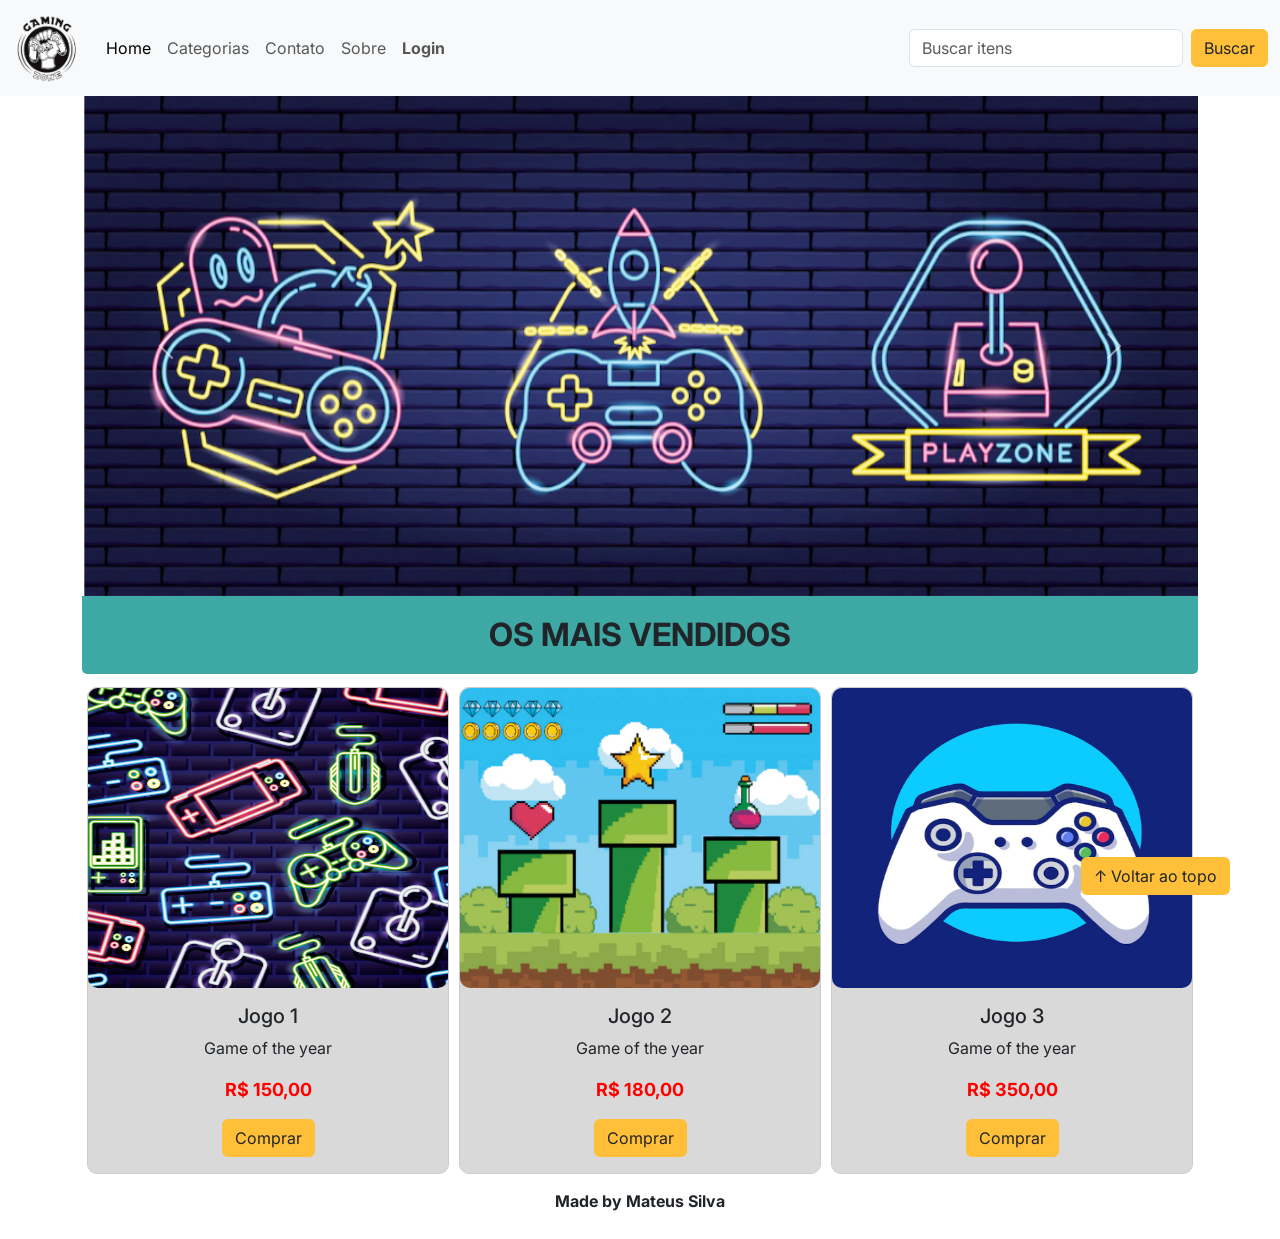
<file: index.html>
<!DOCTYPE html>
<html lang="pt-br">
<head>
  <meta charset="UTF-8">
  <meta http-equiv="X-UA-Compatible" content="IE=edge">
  <meta name="viewport" content="width=device-width, initial-scale=1.0">
  <title>Mateus Silva Games</title>

  <link href="https://cdn.jsdelivr.net/npm/bootstrap@5.2.2/dist/css/bootstrap.min.css" rel="stylesheet"
    integrity="sha384-Zenh87qX5JnK2Jl0vWa8Ck2rdkQ2Bzep5IDxbcnCeuOxjzrPF/et3URy9Bv1WTRi" crossorigin="anonymous">
  <link rel="preconnect" href="https://fonts.googleapis.com">
  <link rel="preconnect" href="https://fonts.gstatic.com" crossorigin>
  <link href="https://fonts.googleapis.com/css2?family=Inter:wght@100..900&display=swap" rel="stylesheet">
  <link rel="stylesheet" href="css/estilo.css">
</head>

<body>
  <header>
    <nav class="navbar navbar-expand-lg bg-body-tertiary ">
      <div class="container-fluid">
        <a class="navbar-brand" href="index.html"><img src="./img/logo.png"></a>
        <button class="navbar-toggler" type="button" data-bs-toggle="collapse" data-bs-target="#navbarSupportedContent" aria-controls="navbarSupportedContent" aria-expanded="false" aria-label="Toggle navigation">
          <span class="navbar-toggler-icon"></span>
        </button>
        <div class="collapse navbar-collapse" id="navbarSupportedContent">
          <ul class="navbar-nav me-auto mb-2 mb-lg-0">
            <li class="nav-item">
              <a class="nav-link active" aria-current="page" href="#">Home</a>
            </li>
            <li class="nav-item">
              <a class="nav-link" href="#">Categorias</a>
            </li>
            <li class="nav-item">
              <a class="nav-link" href="#">Contato</a>
            </li>
            <li class="nav-item">
              <a class="nav-link" href="#">Sobre</a>
            </li>
            <li class="nav-item">
              <a class="nav-link" href="login.html"><strong>Login</strong></a>
            </li>
          </ul>
          <form class="d-flex" role="search">
            <input class="form-control me-2" type="search" placeholder="Buscar itens" aria-label="Search">
            <button class="btn custom-btn" type="submit">Buscar</button>
          </form>
        </div>
      </div>
    </nav>
  </header>

  <main>
    <section id="section-banners" class="container">
      <div id="carouselExample" class="carousel slide">
        <div class="carousel-inner">
          <div class="carousel-item active">
            <img src="./img/banner1.PNG" class="d-block w-100" alt="...">
          </div>
          <div class="carousel-item">
            <img src="./img/banner2.PNG" class="d-block w-100" alt="...">
          </div>
          <div class="carousel-item">
            <img src="./img/banner3.PNG" class="d-block w-100" alt="...">
          </div>
        </div>
        <button class="carousel-control-prev" type="button" data-bs-target="#carouselExample" data-bs-slide="prev">
          <span class="carousel-control-prev-icon" aria-hidden="true"></span>
          <span class="visually-hidden">Previous</span>
        </button>
        <button class="carousel-control-next" type="button" data-bs-target="#carouselExample" data-bs-slide="next">
          <span class="carousel-control-next-icon" aria-hidden="true"></span>
          <span class="visually-hidden">Next</span>
        </button>
      </div>
    </section>

    <section id="section-vendidos" class="container">
      <div id="best-title">
        <h2>OS MAIS VENDIDOS</h2>
      </div>
      <div class="card-group">
        <div class="card" style="width: 18rem;">
          <img src="img/jogo1.PNG" class="card-img-top" alt="...">
          <div class="card-body">
            <h5 class="card-title">Jogo 1</h5>
            <p class="card-text">Game of the year</p>
            <p class="preco">R$ 150,00</p>
            <a href="#" class="btn custom-btn">Comprar</a>
          </div>
        </div>
        <div class="card" style="width: 18rem;">
          <img src="img/jogo2.PNG" class="card-img-top" alt="...">
          <div class="card-body">
            <h5 class="card-title">Jogo 2</h5>
            <p class="card-text">Game of the year</p>
            <p class="preco">R$ 180,00</p>
            <a href="#" class="btn custom-btn">Comprar</a>
          </div>
        </div>
        <div class="card" style="width: 18rem;">
          <img src="img/jogo3.PNG" class="card-img-top" alt="...">
          <div class="card-body">
            <h5 class="card-title">Jogo 3</h5>
            <p class="card-text">Game of the year</p>
            <p class="preco">R$ 350,00</p>
            <a href="#" class="btn custom-btn">Comprar</a>
          </div>
        </div>
      </div>
    </section>
  </main>

  <footer>
    <p>Made by Mateus Silva</p>
  </footer>

  <button id="voltar-topo" type="button" class="btn custom-btn" onclick="topo()">&uarr; Voltar ao topo</button>

  <script src="js/script.js"></script>
  <script src="https://cdn.jsdelivr.net/npm/bootstrap@5.2.2/dist/js/bootstrap.bundle.min.js"
    integrity="sha384-OERcA2EqjJCMA+/3y+gxIOqMEjwtxJY7qPCqsdltbNJuaOe923+mo//f6V8Qbsw3"
    crossorigin="anonymous"></script>
</body>
</html>
</file>
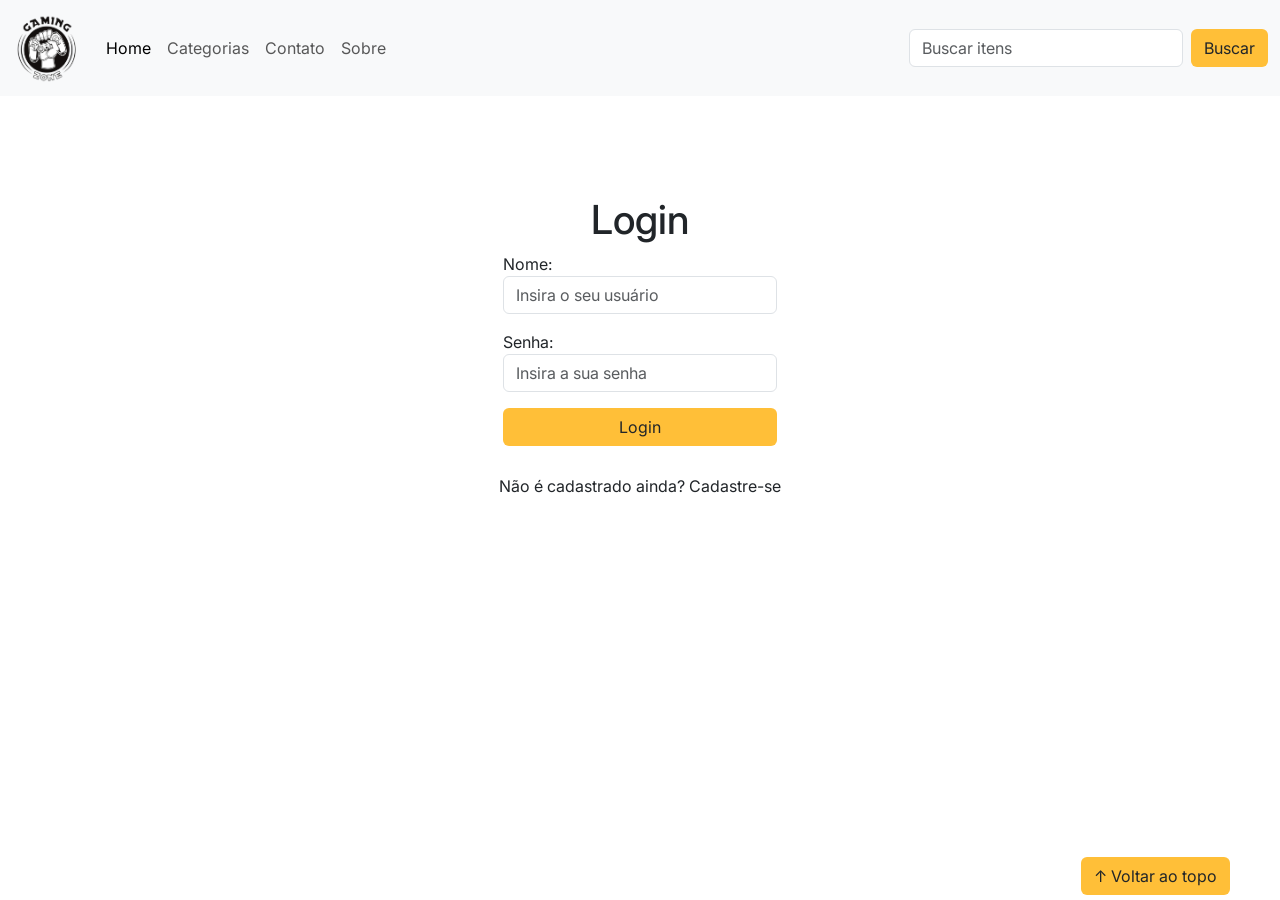
<file: login.html>
<!DOCTYPE html>
<html lang="pt-br">
  <head>
    <meta charset="UTF-8" />
    <meta http-equiv="X-UA-Compatible" content="IE=edge" />
    <meta name="viewport" content="width=device-width, initial-scale=1.0" />
    <title>Mias Games - login</title>
    <link
      href="https://cdn.jsdelivr.net/npm/bootstrap@5.2.2/dist/css/bootstrap.min.css"
      rel="stylesheet"
      integrity="sha384-Zenh87qX5JnK2Jl0vWa8Ck2rdkQ2Bzep5IDxbcnCeuOxjzrPF/et3URy9Bv1WTRi"
      crossorigin="anonymous"
    />
    <link rel="preconnect" href="https://fonts.googleapis.com" />
    <link rel="preconnect" href="https://fonts.gstatic.com" crossorigin />
    <link
      href="https://fonts.googleapis.com/css2?family=Inter:wght@100..900&display=swap"
      rel="stylesheet"
    />
    <link rel="stylesheet" href="css/estilo.css" />
  </head>

  <body>
    <header>
      <nav class="navbar navbar-expand-lg bg-body-tertiary">
        <div class="container-fluid">
          <a class="navbar-brand" href="index.html"
            ><img src="./img/logo.png"
          /></a>
          <button
            class="navbar-toggler"
            type="button"
            data-bs-toggle="collapse"
            data-bs-target="#navbarSupportedContent"
            aria-controls="navbarSupportedContent"
            aria-expanded="false"
            aria-label="Toggle navigation"
          >
            <span class="navbar-toggler-icon"></span>
          </button>
          <div class="collapse navbar-collapse" id="navbarSupportedContent">
            <ul class="navbar-nav me-auto mb-2 mb-lg-0">
              <li class="nav-item">
                <a class="nav-link active" aria-current="page" href="#">Home</a>
              </li>
              <li class="nav-item">
                <a class="nav-link" href="#">Categorias</a>
              </li>
              <li class="nav-item">
                <a class="nav-link" href="#">Contato</a>
              </li>
              <li class="nav-item">
                <a class="nav-link" href="#">Sobre</a>
              </li>
            </ul>
            <form class="d-flex" role="search">
              <input
                class="form-control me-2"
                type="search"
                placeholder="Buscar itens"
                aria-label="Search"
              />
              <button class="btn custom-btn" type="submit">
                Buscar
              </button>
            </form>
          </div>
        </div>
      </nav>
    </header>

    <main>
      <section id="section-login">
        <h1>Login</h1>
        <div class="d-flex justify-content-center">
          <form method="post" action="" id="login">
            <p>
              <label for="usuario">Nome: </label>
              <input
                id="usuario"
                name="usuario"
                required="required"
                type="text"
                placeholder="Insira o seu usuário"
                class="form-control"
              />
            </p>
            <p>
              <label for="senha">Senha: </label>
              <input
                id="senha"
                name="senha"
                required="required"
                type="password"
                placeholder="Insira a sua senha"
                class="form-control"
              />
            </p>
            <p>
              <input
                type="button"
                value="Login"
                class="btn custom-btn"
                id="bt-login"
                onclick="login()"
              />
            </p>
          </form>
        </div>
      </section>

      <section id="section-cadastro">
        <div id="botao-cadastrar">
          <button type="button" class="btn">
            Não é cadastrado ainda? Cadastre-se
          </button>
        </div>
        <div id="form-cadastrar">
          <h1>Criar minha conta</h1>
          <p>Informe os seus dados abaixo para criar sua conta.</p>

          <div class="d-flex justify-content-center">
            <form method="post" action="" id="login">
              <p>
                <label for="usuario">Usuário: </label>
                <input
                  id="usuario"
                  name="usuario"
                  required="required"
                  type="text"
                  placeholder="ex. nome de usuário"
                  class="form-control"
                />
              </p>
              <p>
                <label for="email">E-mail: </label>
                <input
                  id="email"
                  name="email"
                  required="required"
                  type="email"
                  placeholder="seu@email.com.br"
                  class="form-control"
                />
              </p>
              <p>
                <label for="senha">Senha: </label>
                <input
                  id="senha"
                  name="senha"
                  required="required"
                  type="password"
                  placeholder="mínimo de 6 caracteres"
                  class="form-control"
                />
              </p>
              <p>
                <input
                  type="button"
                  value="Cadastrar"
                  class="btn custom-btn"
                  id="bt-cadastrar"
                  onclick="cadastro()"
                />
              </p>
            </form>
          </div>
        </div>
      </section>
    </main>

    <footer>
      <p></p>
    </footer>

    <button id="voltar-topo" type="button" class="btn custom-btn" onclick="topo()">
      &uarr; Voltar ao topo
    </button>

    <script
      src="https://cdn.jsdelivr.net/npm/bootstrap@5.2.2/dist/js/bootstrap.bundle.min.js"
      integrity="sha384-OERcA2EqjJCMA+/3y+gxIOqMEjwtxJY7qPCqsdltbNJuaOe923+mo//f6V8Qbsw3"
      crossorigin="anonymous"
    ></script>
    <script src="js/script.js"></script>

    <script
      src="https://code.jquery.com/jquery-3.6.1.js"
      integrity="sha256-3zlB5s2uwoUzrXK3BT7AX3FyvojsraNFxCc2vC/7pNI="
      crossorigin="anonymous"
    ></script>
    <script type="text/javascript" src="js/jquery-script.js"></script>
  </body>
</html>
</file>
<file: css/estilo.css>
/*cabeçalho*/
body {
  font-family: Inter;
}

header img {
  height: 70px;
  width: 70px;
}

.bg-body-tertiary {
  background-color: #3ea9a4;
}

.custom-btn {
  background-color: #ffbf38;
}

.custom-btn:hover {
  background-color: #e6a732; 
}

/*Conteudo principal*/
main {
  min-height: 500px;
}

/*banner*/
#section-banners img {
  height: 500px;
}

/*Produtos vendidos*/
#best-title {
  background-color: #3ea9a4;
  border-bottom-left-radius: 5px;
  border-bottom-right-radius: 5px;
}

#section-vendidos {
  text-align: center;
}

#section-vendidos h2 {
  font-weight: bold;
  padding: 20px;
}

#section-vendidos img {
  height: 300px;
  border-radius: 10px;
}

#section-vendidos .card {
  margin: 5px;
  background-color: #d9d9d9;
  border: 1px solid #ccc;
  border-radius: 10px;
}

#section-vendidos .preco {
  color: red;
  font-size: 18px;
  font-weight: bold;
}

/*Rodapé*/
footer {
  text-align: center;
}
footer p {
  font-weight: bold;
  padding: 10px;
}

/*Botão Voltar topo*/
#voltar-topo {
  position: fixed;
  bottom: 5px;
  right: 50px;
}

/* página de login  */
#section-login {
  margin-top: 100px;
}

#section-login h1 {
  text-align: center;
}

#section-login input {
  width: 100%;
}

/* Formulário de cadastro*/
#section-cadastro {
  padding: 5px;
  text-align: center;
  background-color: #fff;
}

#form-cadastrar {
  padding: 50px;
  display: none;
}
</file>
